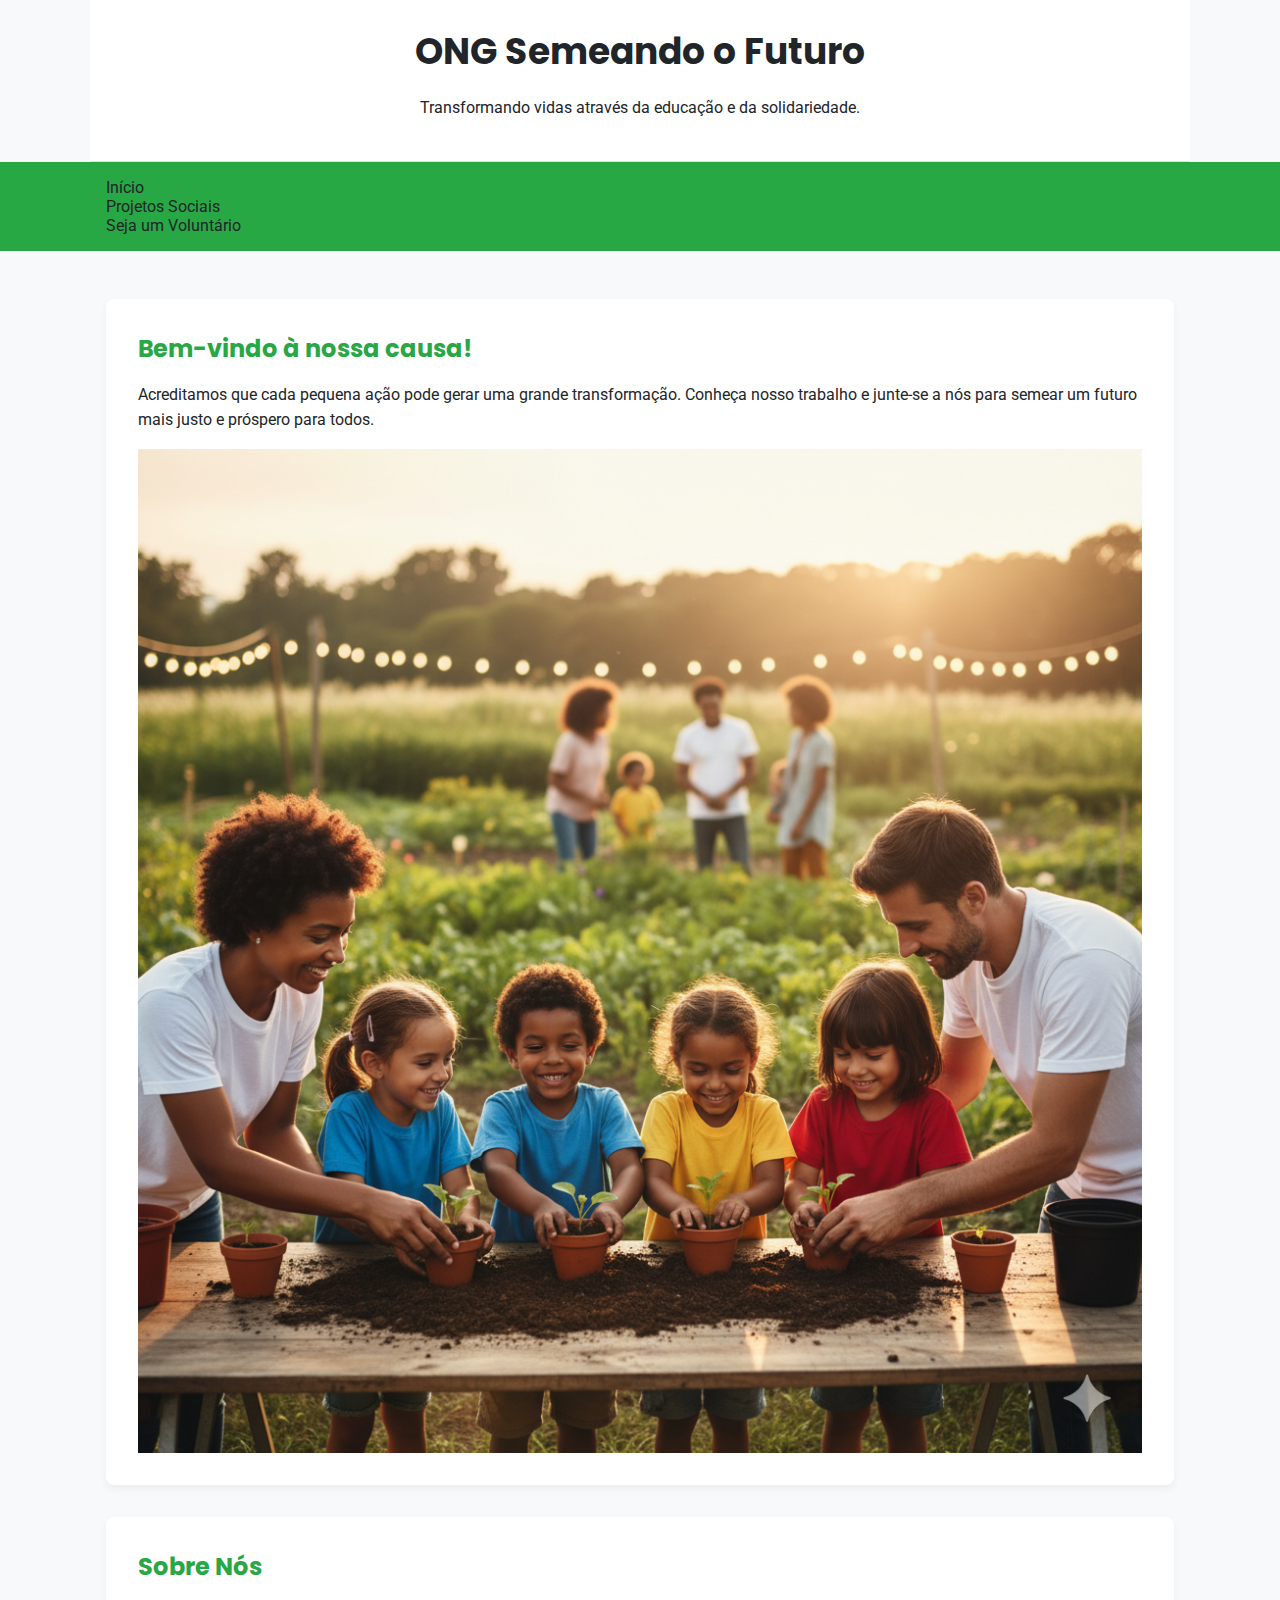
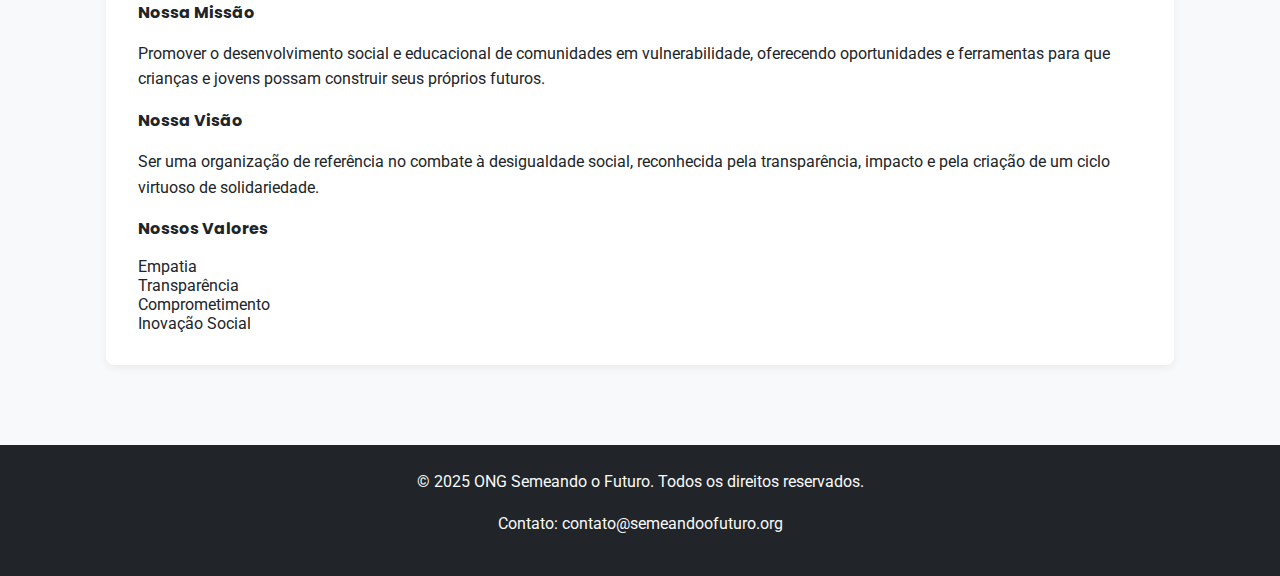
<file: index.html>
<!DOCTYPE html>
<html lang="pt-BR">
<head>
    <meta charset="UTF-8">
    <meta name="viewport" content="width=device-width, initial-scale=1.0">
    <title>ONG Semeando o Futuro - Página Inicial</title>
    <link rel="preconnect" href="https://fonts.googleapis.com">
    <link rel="preconnect" href="https://fonts.gstatic.com" crossorigin>
    <link href="https://fonts.googleapis.com/css2?family=Poppins:wght@500;700&family=Roboto:wght@400;500&display=swap" rel="stylesheet">
    <link rel="stylesheet" href="css/style.css">
</head>
<body>

    <header>
        <div class="container">
            <h1>ONG Semeando o Futuro</h1>
            <p>Transformando vidas através da educação e da solidariedade.</p>
        </div>
    </header>

    <nav>
        <div class="container">
            <ul>
                <li><a href="index.html">Início</a></li>
                <li><a href="projetos.html">Projetos Sociais</a></li>
                <li><a href="cadastro.html">Seja um Voluntário</a></li>
            </ul>
        </div>
    </nav>

    <main>
        <div class="container">
            <section id="boas-vindas">
                <h2>Bem-vindo à nossa causa!</h2>
                <p>Acreditamos que cada pequena ação pode gerar uma grande transformação. Conheça nosso trabalho e junte-se a nós para semear um futuro mais justo e próspero para todos.</p>
                <img src="images/acao-social.png" alt="Voluntários e crianças plantando mudas em uma horta comunitária">
            </section>

            <section id="sobre-nos">
                <h2>Sobre Nós</h2>
                <article>
                    <h3>Nossa Missão</h3>
                    <p>Promover o desenvolvimento social e educacional de comunidades em vulnerabilidade, oferecendo oportunidades e ferramentas para que crianças e jovens possam construir seus próprios futuros.</p>
                </article>
                <article>
                    <h3>Nossa Visão</h3>
                    <p>Ser uma organização de referência no combate à desigualdade social, reconhecida pela transparência, impacto e pela criação de um ciclo virtuoso de solidariedade.</p>
                </article>
                <article>
                    <h3>Nossos Valores</h3>
                    <ul>
                        <li>Empatia</li>
                        <li>Transparência</li>
                        <li>Comprometimento</li>
                        <li>Inovação Social</li>
                    </ul>
                </article>
            </section>
        </div>
    </main>

    <footer>
        <div class="container">
            <p>&copy; 2025 ONG Semeando o Futuro. Todos os direitos reservados.</p>
            <p>Contato: contato@semeandoofuturo.org</p>
        </div>
    </footer>

</body>
</html>
</file>
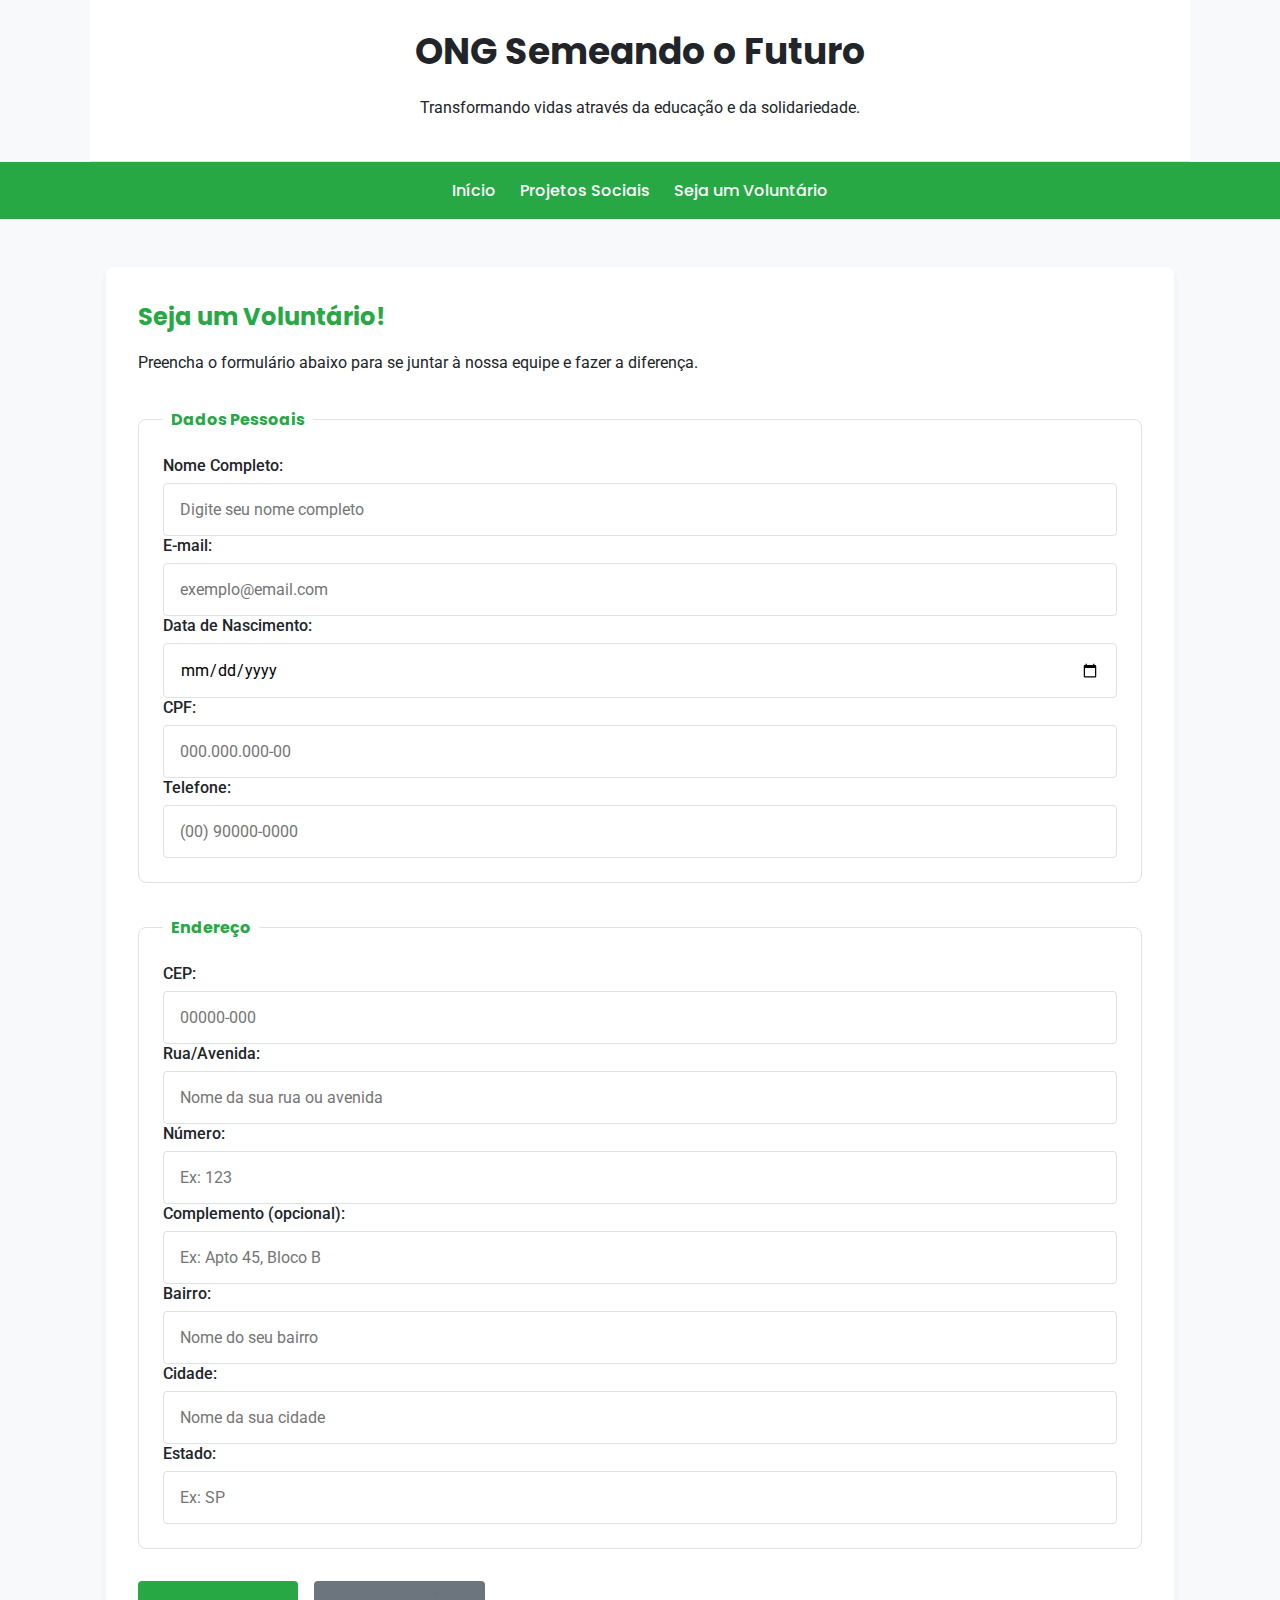
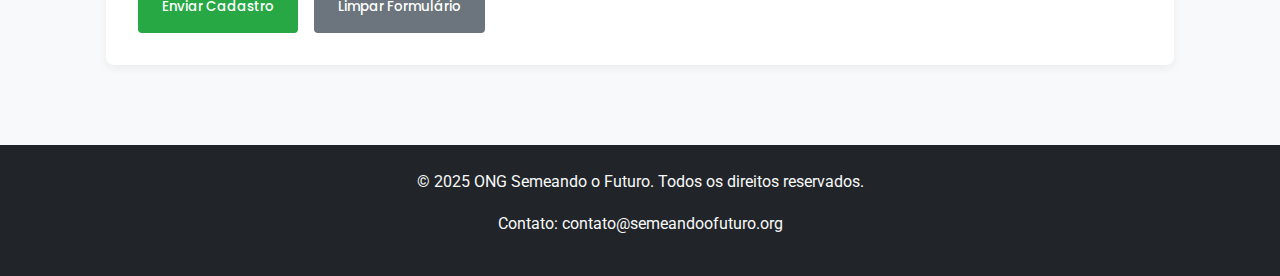
<file: cadastro.html>
<!DOCTYPE html>
<html lang="pt-BR">
<head>
    <meta charset="UTF-8">
    <meta name="viewport" content="width=device-width, initial-scale=1.0">
    <title>ONG Semeando o Futuro - Cadastro de Voluntário</title>
    <link rel="preconnect" href="https://fonts.googleapis.com">
    <link rel="preconnect" href="https://fonts.gstatic.com" crossorigin>
    <link href="https://fonts.googleapis.com/css2?family=Poppins:wght@500;700&family=Roboto:wght@400;500&display=swap" rel="stylesheet">
    <link rel="stylesheet" href="css/style.css">
</head>
<body>

    <header>
        <div class="container">
            <h1>ONG Semeando o Futuro</h1>
            <p>Transformando vidas através da educação e da solidariedade.</p>
        </div>
    </header>

    <nav id="nav">
        <div class="container">
            <button id="btn-mobile" aria-label="Abrir Menu" aria-haspopup="true" aria-controls="menu" aria-expanded="false">
                <span id="hamburger"></span>
            </button>
            <ul id="menu" role="menu">
                <li><a href="index.html">Início</a></li>
                <li><a href="projetos.html">Projetos Sociais</a></li>
                <li><a href="cadastro.html">Seja um Voluntário</a></li>
            </ul>
        </div>
    </nav>

    <main>
        <div class="container">
            <section id="formulario-cadastro">
                <h2>Seja um Voluntário!</h2>
                <p>Preencha o formulário abaixo para se juntar à nossa equipe e fazer a diferença.</p>
                <form action="#" method="POST"> 
                    <fieldset>
                        <legend>Dados Pessoais</legend>
                        <label for="nome">Nome Completo:</label>
                        <input type="text" id="nome" name="nome" placeholder="Digite seu nome completo" required>
                        <label for="email">E-mail:</label>
                        <input type="email" id="email" name="email" placeholder="exemplo@email.com" required>
                        <label for="dataNascimento">Data de Nascimento:</label>
                        <input type="date" id="dataNascimento" name="dataNascimento" required>
                        <label for="cpf">CPF:</label>
                        <input type="text" id="cpf" name="cpf" placeholder="000.000.000-00" pattern="\d{3}\.\d{3}\.\d{3}-\d{2}" title="Formato: 000.000.000-00" required>
                        <label for="telefone">Telefone:</label>
                        <input type="tel" id="telefone" name="telefone" placeholder="(00) 90000-0000" pattern="\(\d{2}\) \d{5}-\d{4}" title="Formato: (00) 90000-0000" required>
                    </fieldset>
                    <fieldset>
                        <legend>Endereço</legend>
                        <label for="cep">CEP:</label>
                        <input type="text" id="cep" name="cep" placeholder="00000-000" pattern="\d{5}-\d{3}" title="Formato: 00000-000" required>
                        <label for="rua">Rua/Avenida:</label>
                        <input type="text" id="rua" name="rua" placeholder="Nome da sua rua ou avenida" required>
                        <label for="numero">Número:</label>
                        <input type="text" id="numero" name="numero" placeholder="Ex: 123" required>
                        <label for="complemento">Complemento (opcional):</label>
                        <input type="text" id="complemento" name="complemento" placeholder="Ex: Apto 45, Bloco B">
                        <label for="bairro">Bairro:</label>
                        <input type="text" id="bairro" name="bairro" placeholder="Nome do seu bairro" required>
                        <label for="cidade">Cidade:</label>
                        <input type="text" id="cidade" name="cidade" placeholder="Nome da sua cidade" required>
                        <label for="estado">Estado:</label>
                        <input type="text" id="estado" name="estado" placeholder="Ex: SP" required>
                    </fieldset>
                    <div class="form-actions">
                        <button type="submit" class="btn">Enviar Cadastro</button>
                        <button type="reset" class="btn btn-secondary">Limpar Formulário</button>
                    </div>
                </form>
            </section>
        </div>
    </main>

    <footer>
        <div class="container">
            <p>&copy; 2025 ONG Semeando o Futuro. Todos os direitos reservados.</p>
            <p>Contato: contato@semeandoofuturo.org</p>
        </div>
    </footer>

    <script src="js/script.js"></script>
</body>
</html>
</file>
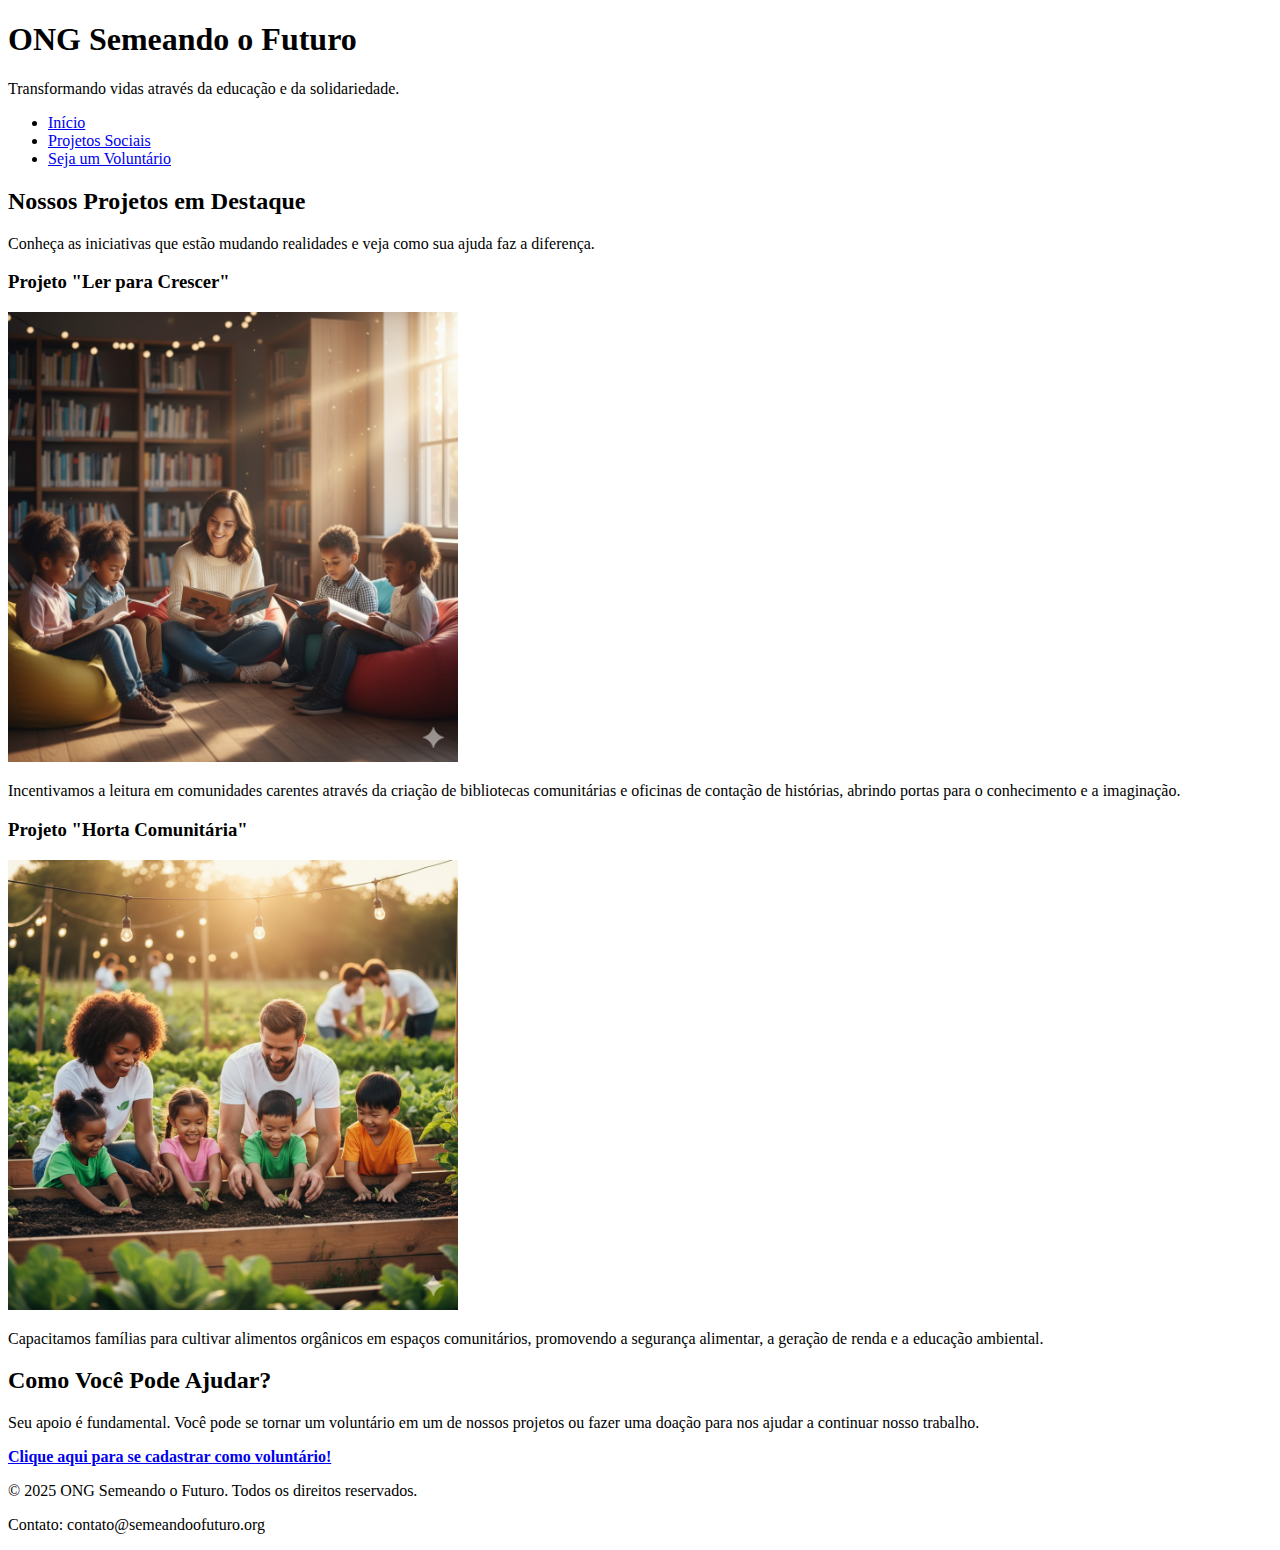
<file: projetos.html>
<!DOCTYPE html>
<html lang="pt-BR">
<head>
    <meta charset="UTF-8">
    <meta name="viewport" content="width=device-width, initial-scale=1.0">
    <title>ONG Semeando o Futuro - Projetos</title>
</head>
<body>

    <header>
        <h1>ONG Semeando o Futuro</h1>
        <p>Transformando vidas através da educação e da solidariedade.</p>
    </header>

    <nav>
        <ul>
            <li><a href="index.html">Início</a></li>
            <li><a href="projetos.html">Projetos Sociais</a></li>
            <li><a href="cadastro.html">Seja um Voluntário</a></li>
        </ul>
    </nav>

    <main>
        <section id="nossos-projetos">
            <h2>Nossos Projetos em Destaque</h2>
            <p>Conheça as iniciativas que estão mudando realidades e veja como sua ajuda faz a diferença.</p>

            <article>
                <h3>Projeto "Ler para Crescer"</h3>
                <img src="images/projeto-leitura.png" alt="Voluntária lendo livros com um grupo de crianças sentadas em puffs coloridos" width="450">
                <p>Incentivamos a leitura em comunidades carentes através da criação de bibliotecas comunitárias e oficinas de contação de histórias, abrindo portas para o conhecimento e a imaginação.</p>
            </article>

            <article>
                <h3>Projeto "Horta Comunitária"</h3>
                <img src="images/projeto-horta.png" alt="Voluntários e crianças trabalhando em uma horta comunitária" width="450">
                <p>Capacitamos famílias para cultivar alimentos orgânicos em espaços comunitários, promovendo a segurança alimentar, a geração de renda e a educação ambiental.</p>
            </article>
        </section>

        <section id="como-ajudar">
            <h2>Como Você Pode Ajudar?</h2>
            <p>Seu apoio é fundamental. Você pode se tornar um voluntário em um de nossos projetos ou fazer uma doação para nos ajudar a continuar nosso trabalho.</p>
            <p><strong><a href="cadastro.html">Clique aqui para se cadastrar como voluntário!</a></strong></p>
        </section>
    </main>

    <footer>
        <p>&copy; 2025 ONG Semeando o Futuro. Todos os direitos reservados.</p>
        <p>Contato: contato@semeandoofuturo.org</p>
    </footer>

</body>
</html>
</file>
<file: css/style.css>
/* 1. Reset de CSS Profissional */
* { margin: 0; padding: 0; box-sizing: border-box; }
body, input, label, button, legend { font-family: 'Roboto', sans-serif; }
ul, ol { list-style: none; }
a { text-decoration: none; color: inherit; }
img { max-width: 100%; display: block; }

/* 2. Design System - Variáveis Globais */
:root {
  --cor-primaria: #28a745; --cor-primaria-escura: #218838; --cor-secundaria: #ffc107; --cor-fundo: #f8f9fa; --cor-superficie: #ffffff; --cor-texto-principal: #212529; --cor-texto-secundario: #6c757d; --cor-borda: #dee2e6; --cor-erro: #dc3545; --cor-fundo-erro: #f8d7da; --fonte-principal: 'Poppins', sans-serif; --fonte-secundaria: 'Roboto', sans-serif; --tamanho-fonte-xg: 3rem; --tamanho-fonte-g: 2.25rem; --tamanho-fonte-m: 1.5rem; --tamanho-fonte-p: 1rem; --tamanho-fonte-xp: 0.875rem; --espacamento-xp: 8px; --espacamento-p: 16px; --espacamento-m: 24px; --espacamento-g: 32px; --espacamento-xg: 48px; --espacamento-xxg: 64px;
}

/* 3. Estilos do Layout Global COM CSS GRID */
body { font-size: var(--tamanho-fonte-p); color: var(--cor-texto-principal); background-color: var(--cor-fundo); display: grid; grid-template-columns: 1fr min(1100px, 95%) 1fr; grid-template-rows: auto auto 1fr auto; grid-template-areas: ". header ." "nav nav nav" ". main ." "footer footer footer"; min-height: 100vh; }
header { grid-area: header; }
nav { grid-area: nav; }
main { grid-area: main; }
footer { grid-area: footer; }
.container { max-width: 1100px; margin: 0 auto; padding: 0 var(--espacamento-p); width: 100%; }
header { background-color: var(--cor-superficie); padding: var(--espacamento-m) 0; text-align: center; border-bottom: 1px solid var(--cor-borda); }
nav { background-color: var(--cor-primaria); padding: var(--espacamento-p) 0; position: relative; }
main { padding: var(--espacamento-xg) 0; }
section { background-color: var(--cor-superficie); padding: var(--espacamento-g); border-radius: 8px; box-shadow: 0 4px 8px rgba(0, 0, 0, 0.05); margin-bottom: var(--espacamento-g); }
footer { background-color: var(--cor-texto-principal); color: var(--cor-fundo); text-align: center; padding: var(--espacamento-m) 0; }
h1, h2, h3 { font-family: var(--fonte-principal); font-weight: 700; margin-bottom: var(--espacamento-p); }
h1 { font-size: var(--tamanho-fonte-g); }
h2 { font-size: var(--tamanho-fonte-m); color: var(--cor-primaria); }
h3 { font-size: var(--tamanho-fonte-p); }
p { line-height: 1.6; margin-bottom: var(--espacamento-p); }

/* 4. Componentes */
#menu { display: flex; justify-content: center; gap: var(--espacamento-m); align-items: center; }
#menu a { color: var(--cor-superficie); font-family: var(--fonte-principal); font-weight: 500; transition: color 0.3s ease; padding: var(--espacamento-xp) 0; }
#menu a:hover { color: var(--cor-secundaria); }
#nossos-projetos .cards-container { display: flex; flex-wrap: wrap; gap: var(--espacamento-g); margin-top: var(--espacamento-g); }
.card { flex: 1 1 300px; background-color: var(--cor-fundo); border: 1px solid var(--cor-borda); border-radius: 8px; overflow: hidden; display: flex; flex-direction: column; transition: transform 0.3s ease, box-shadow 0.3s ease; }
.card:hover { transform: translateY(-5px); box-shadow: 0 8px 16px rgba(0, 0, 0, 0.1); }
.card img { width: 100%; height: 200px; object-fit: cover; }
.card-content { padding: var(--espacamento-m); display: flex; flex-direction: column; flex-grow: 1; }
.card-content h3 { margin-bottom: var(--espacamento-p); }
.card-content p { flex-grow: 1; margin-bottom: var(--espacamento-m); }
.btn { display: inline-block; background-color: var(--cor-primaria); color: var(--cor-superficie); padding: var(--espacamento-p) var(--espacamento-m); border-radius: 4px; text-align: center; font-family: var(--fonte-principal); font-weight: 500; transition: background-color 0.3s ease; border: none; cursor: pointer; }
.btn:hover { background-color: var(--cor-primaria-escura); }

/* 5. Formulário e Validação Avançada */
form { display: flex; flex-direction: column; gap: 0; margin-top: var(--espacamento-g); }
fieldset { border: 1px solid var(--cor-borda); border-radius: 8px; padding: var(--espacamento-m); margin-bottom: var(--espacamento-g); }
legend { font-family: var(--fonte-principal); font-weight: 700; color: var(--cor-primaria); padding: 0 var(--espacamento-xp); }
.form-control { margin-bottom: var(--espacamento-m); }
label { display: block; margin-bottom: var(--espacamento-xp); font-weight: 500; }
input[type="text"], input[type="email"], input[type="date"], input[type="tel"] { width: 100%; padding: var(--espacamento-p); border: 1px solid var(--cor-borda); border-radius: 4px; font-size: var(--tamanho-fonte-p); transition: border-color 0.3s ease, box-shadow 0.3s ease; }
input:focus { outline: none; border-color: var(--cor-primaria); box-shadow: 0 0 0 3px rgba(40, 167, 69, 0.2); }
.form-actions { display: flex; gap: var(--espacamento-p); }
.btn-secondary { background-color: var(--cor-texto-secundario); }
.btn-secondary:hover { background-color: var(--cor-texto-principal); }
.error-message { color: var(--cor-erro); font-size: var(--tamanho-fonte-xp); margin-top: var(--espacamento-xp); display: none; }
.form-control.error .error-message { display: block; }
.form-control.error input { border-color: var(--cor-erro); background-color: var(--cor-fundo-erro); }

/* 6. Responsividade e Menu Hambúrguer */
#btn-mobile { display: none; }
@media (max-width: 768px) {
  body { grid-template-columns: 1fr; grid-template-areas: "header" "nav" "main" "footer"; }
  nav .container { display: flex; align-items: center; justify-content: space-between; }
  #btn-mobile { display: flex; padding: .5rem 1rem; font-size: 1rem; border: none; background: none; cursor: pointer; gap: .5rem; color: var(--cor-superficie); }
  #hamburger { display: block; border-top: 2px solid; width: 20px; }
  #hamburger::after, #hamburger::before { content: ''; display: block; width: 20px; height: 2px; background: currentColor; margin-top: 5px; transition: .3s; position: relative; }
  #menu { display: block; position: absolute; width: 100%; top: 65px; left: 0; background: var(--cor-texto-principal); height: 0; transition: height .4s ease-in-out; visibility: hidden; overflow-y: auto; z-index: 1000; }
  #menu li { padding: 1rem 0; margin: 0 1rem; border-bottom: 1px solid rgba(255, 255, 255, 0.1); }
  #nav.active #menu { height: calc(100vh - 65px); visibility: visible; }
  #nav.active #hamburger { border-top-color: transparent; }
  #nav.active #hamburger::before { transform: rotate(135deg); }
  #nav.active #hamburger::after { transform: rotate(-135deg); top: -7px; }
}
</file>
